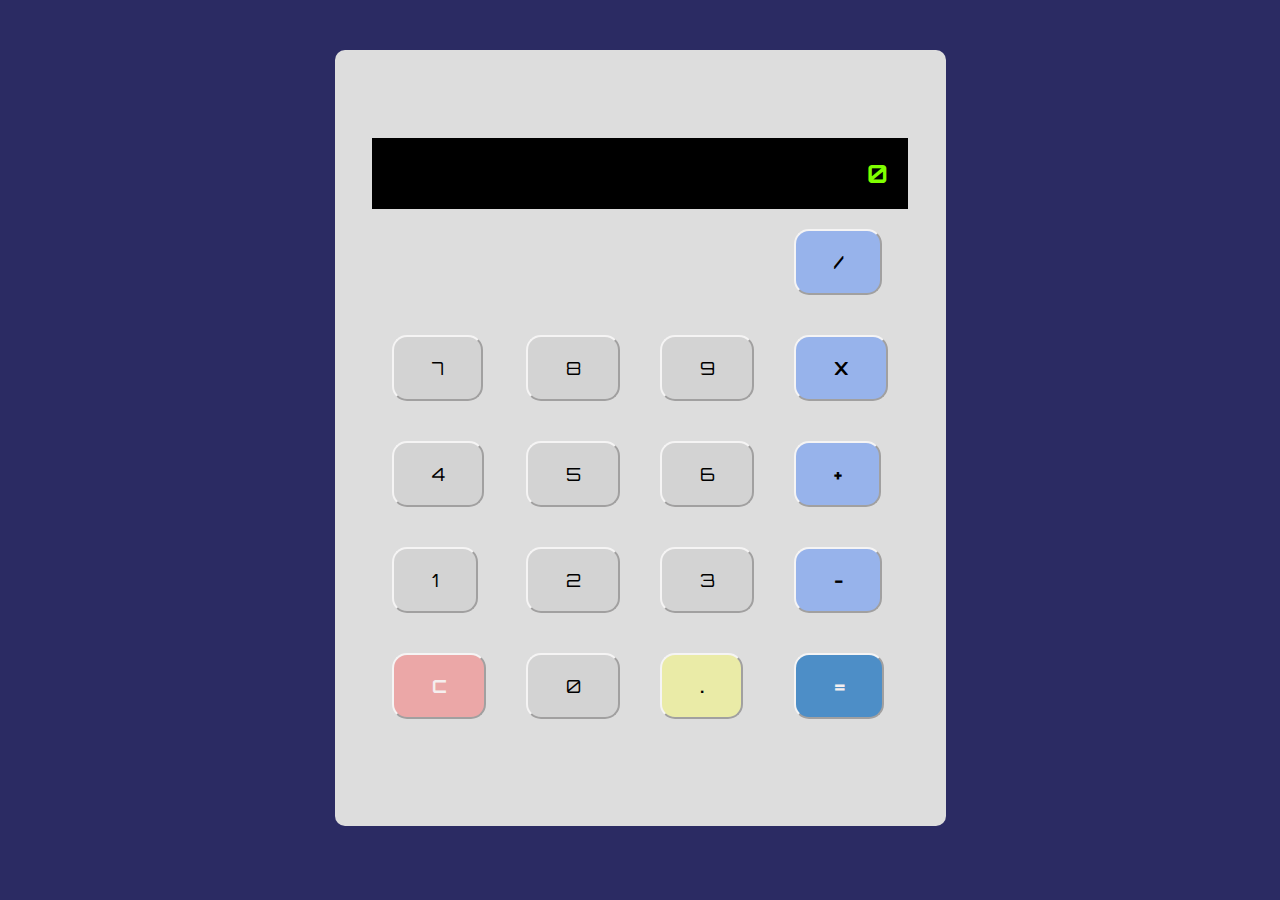
<file: website calculator/index.html>
<!DOCTYPE html>
<html lang="en">

<head>
    <meta charset="UTF-8">
    <meta http-equiv="X-UA-Compatible" content="IE=edge">
    <meta name="viewport" content="width=device-width, initial-scale=1.0">
    <title>Simple Calculator</title>

    <script src="script-simple.js" defer></script>
    <link rel="stylesheet" href="simple-calc.css">
    <link rel="preconnect" href="https://fonts.googleapis.com">
    <link rel="preconnect" href="https://fonts.gstatic.com" crossorigin>
    <link href="https://fonts.googleapis.com/css2?family=Orbitron&display=swap" rel="stylesheet">
    <style>
        html {
            font-family: 'Orbitron', sans-serif;
            font-size: 25px;
        }

        body {
            background-color: rgb(43, 43, 99);
        }

        #calculator-body {

            display: block;
            margin: 2rem auto;
            width: fit-content;
            padding: 1.5rem;
            background-color: rgb(221, 221, 221);
            border-radius: 0.4rem;
        }

        table,
        th,
        td {

            border: 0px solid rgb(85, 85, 85);
            padding: 20px;
            border-collapse: collapse;

        }

        table {
            margin: 2rem auto;
        }

        th:first-child {
            text-align: center;
        }

        th:last-child {
            text-align: right;
        }

        thead {
            background-color: black;
            color: chartreuse;
        }

        button {
            padding: .8rem 1.5rem;
            font-family: 'Orbitron', sans-serif;
            border-radius: 0.6rem;
            border-color: rgb(245, 244, 244);
            font-size: large;
        }
    </style>
</head>

<body>
    <div id='calculator-body'>
        <table>
            <thead>
                <tr>
                    <th></th>
                    <th colspan="3">0</th>
                </tr>
            </thead>
            <tbody>
                <tr>
                    <td></td>
                    <td></td>
                    <td></td>
                    <td><button>/</button></td>
                </tr>
                </tr>
                <tr>
                    <td class="button"><button>7</button></td>
                    <td><button>8</button></td>
                    <td><button>9</button></td>
                    <td><button>X</button></td>
                </tr>
                <tr>
                    <td><button>4</button></td>
                    <td><button>5</button></td>
                    <td><button>6</button></td>
                    <td><button>+</button></td>
                </tr>
                <tr>
                    <td><button>1</button></td>
                    <td><button>2</button></td>
                    <td><button>3</button></td>
                    <td><button>-</button></td>
                </tr>
                <tr>
                    <td><button>C</button></td>
                    <td><button>0</button></td>
                    <td><button>.</button></td>
                    <td class="equals"><button>=</button></td>
                </tr>
                <tr>
                </tr>
            </tbody>
        </table>
    </div>

</body>

</html>
</file>
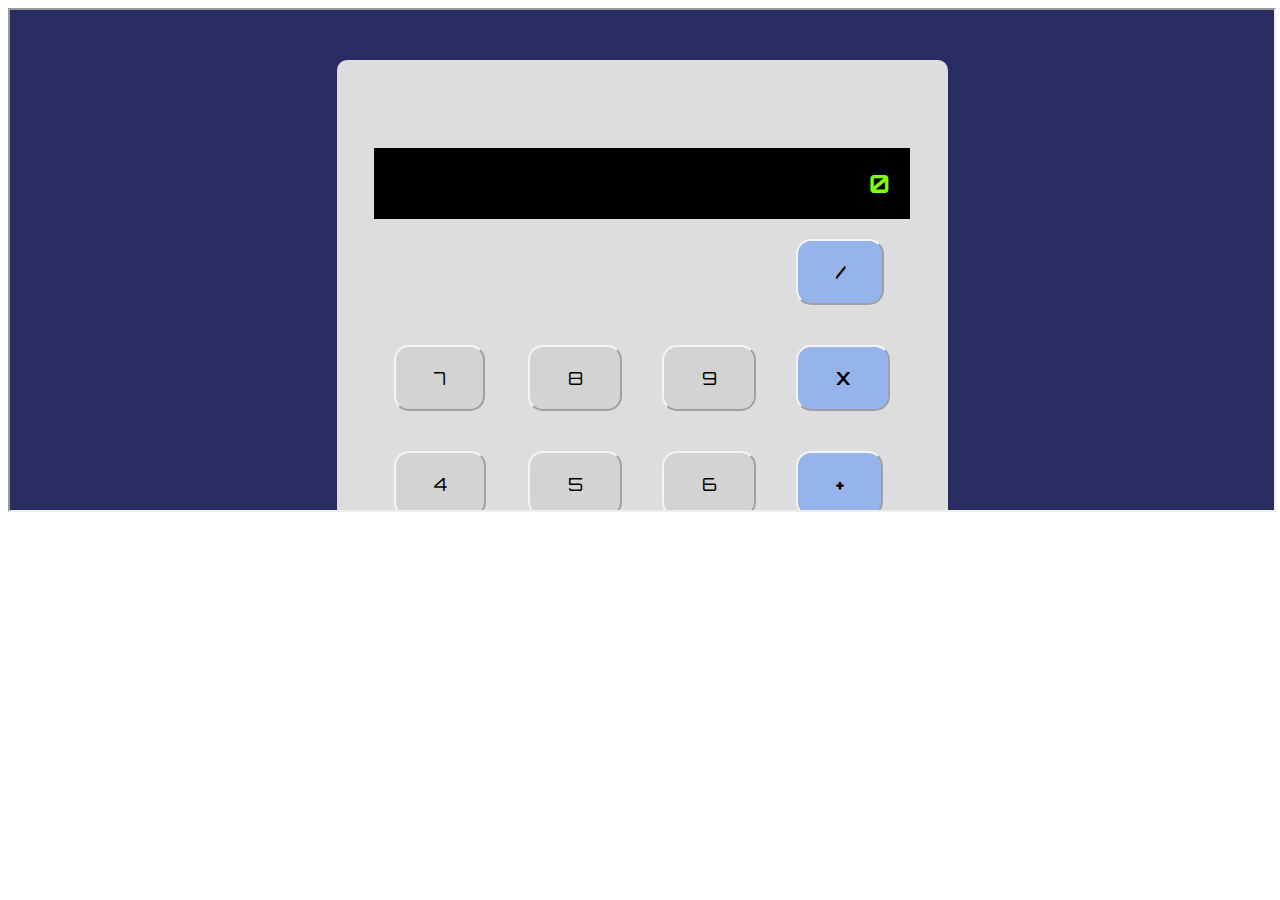
<file: website calculator/iframe.html>
<html lang="en">

<head>
    <meta charset="UTF-8">
    <meta http-equiv="X-UA-Compatible" content="IE=edge">
    <meta name="viewport" content="width=device-width, initial-scale=1.0">
    <title>Document</title>
</head>

<body>
    <iframe src="index.html" width="100%" height="500" allowfullscreen>
        <p>
            <a href="/en-US/docs/Glossary">
                Fallback link for browsers that don't support iframes
            </a>
        </p>
    </iframe>
</body>

</html>
</file>
<file: website calculator/simple-calc.css>
button:focus {
   border: .05rem solid black; 
}
</file>
